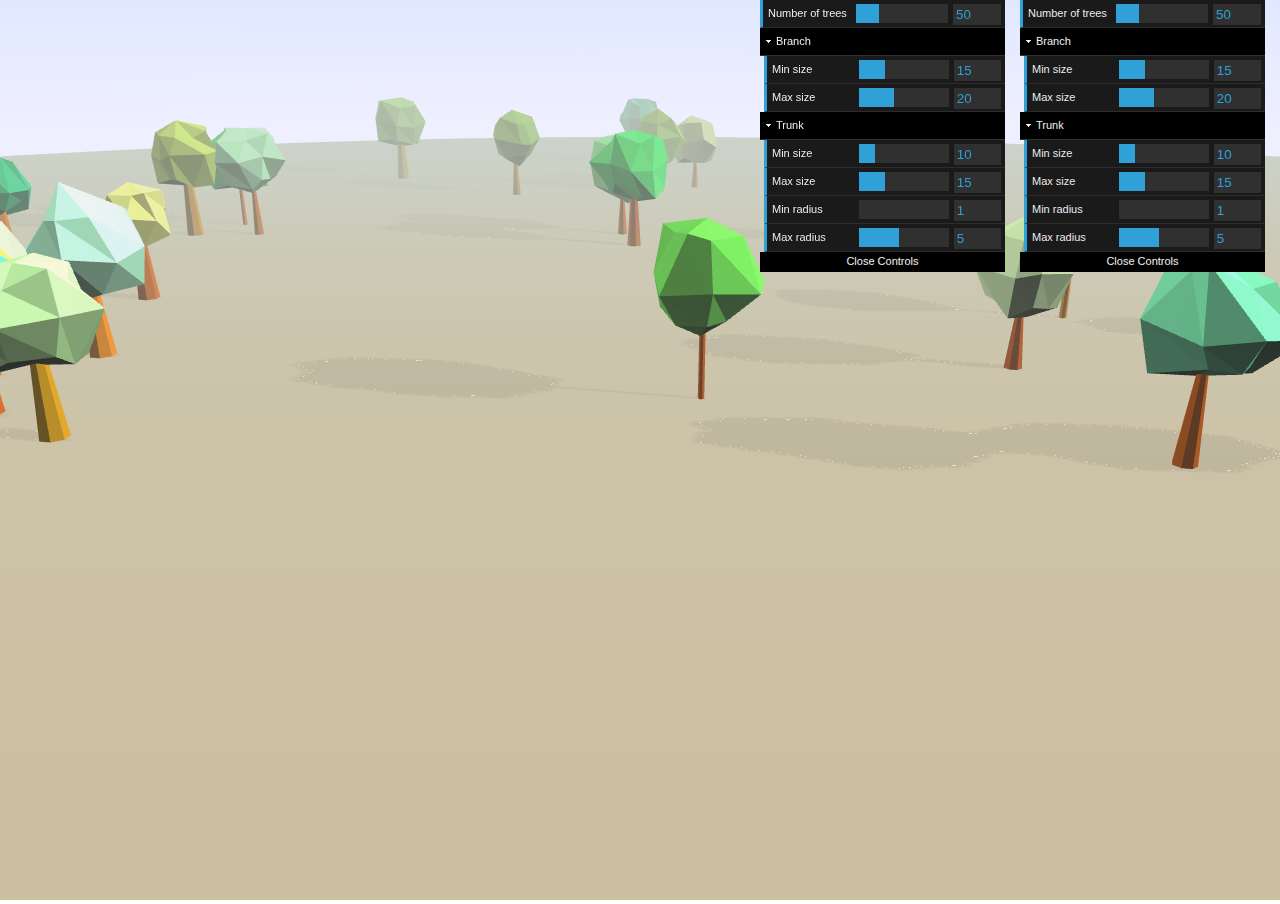
<file: trees_generator/index.html>
<!DOCTYPE html>
<head>
	<link rel="stylesheet" type="text/css" href="css/style.css" />

    <script src="js/dat.gui.min.js"></script>
	<script src="js/babylon.1.13-beta-debug.js"></script>
    <script src="js/Tree.js"></script>
    <script src="js/TreeGenerator.js"></script>
    <script src="js/initScene.js"></script>
    <script src="js/randomColor.js"></script>
</head>
<body>
	<canvas id="renderCanvas"></canvas>	
</body>
</html>
</file>
<file: trees_generator/css/style.css>
html, body {
    height: 100%;
    width: 100%;
    padding: 0;
    margin: 0;
}
#renderCanvas {
    width: 100%;
    height: 100%;
    margin: 0px;
    padding: 0px;
}
</file>
